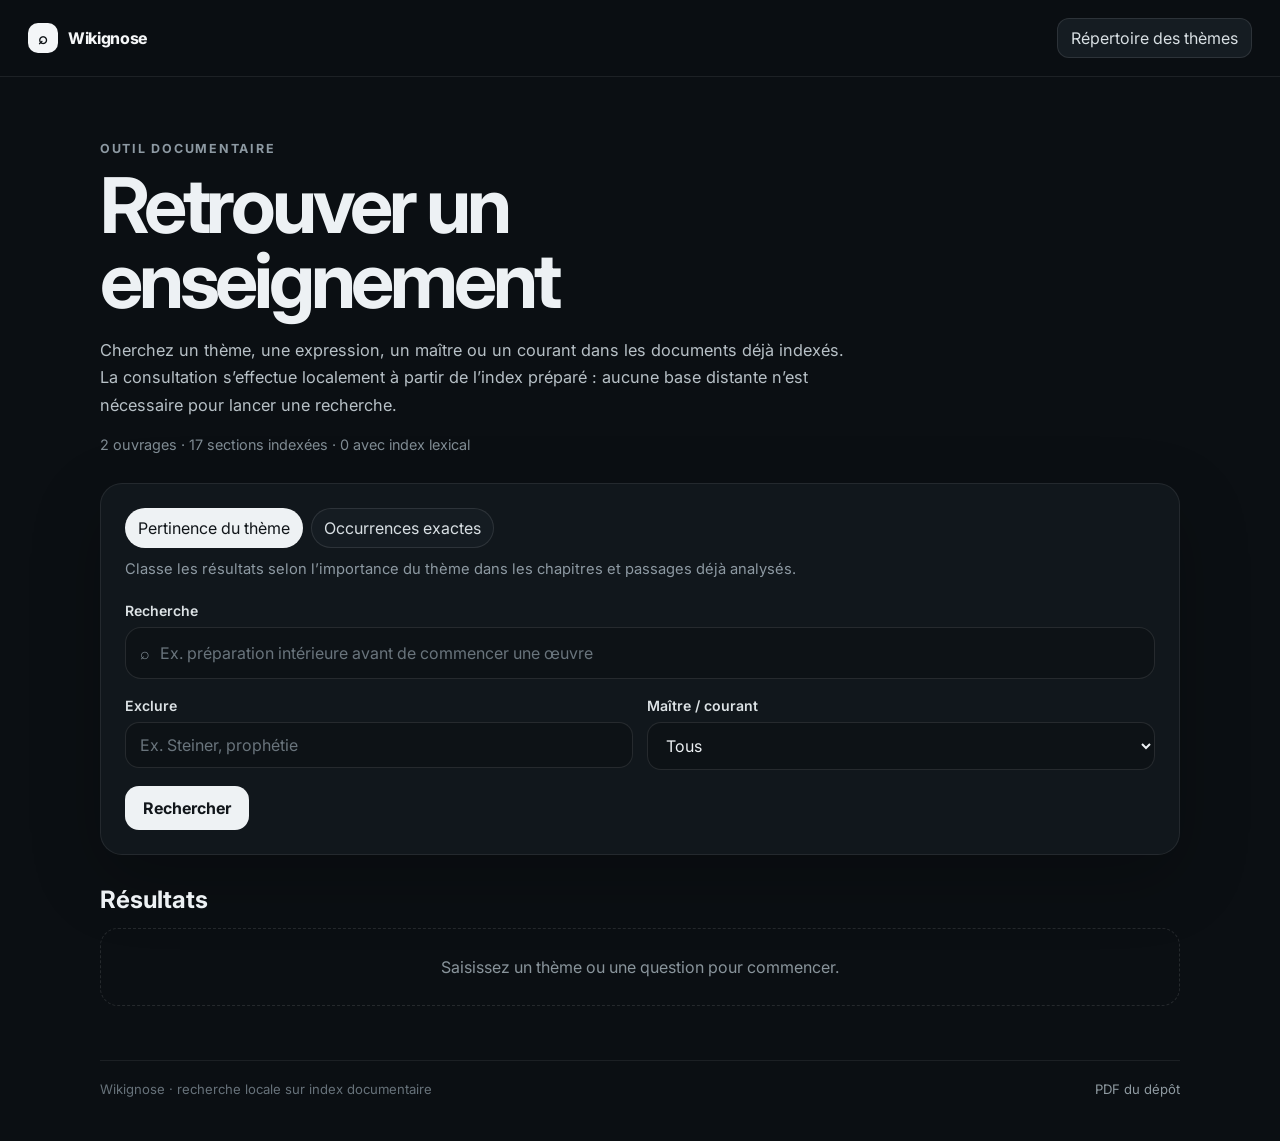
<file: index.html>
<!DOCTYPE html>
<html lang="fr">
<head>
  <meta charset="UTF-8">
  <meta name="viewport" content="width=device-width, initial-scale=1.0">
  <meta name="theme-color" content="#0b0f13">
  <meta name="robots" content="noindex, nofollow">
  <title>Wikignose — Recherche documentaire</title>
  <meta name="description" content="Outil documentaire de recherche dans un corpus de PDF indexés.">
  <link rel="preconnect" href="https://fonts.googleapis.com">
  <link rel="preconnect" href="https://fonts.gstatic.com" crossorigin>
  <link href="https://fonts.googleapis.com/css2?family=Inter:wght@400;500;600;700;750&display=swap" rel="stylesheet">
  <link rel="stylesheet" href="css/wikignose.css">
</head>
<body class="wikignose-app">
  <header class="wg-site-header">
    <a class="wg-wordmark" href="index.html" aria-label="Wikignose — accueil"><span class="wg-wordmark-mark" aria-hidden="true">⌕</span><span>Wikignose</span></a>
    <div class="wg-site-actions"><button id="themesToggle" class="wg-secondary" type="button" aria-expanded="false">Répertoire des thèmes</button></div>
  </header>

  <main class="wg-standalone">
    <section class="wg-hero" aria-labelledby="page-title">
      <div class="wg-kicker">Outil documentaire</div>
      <h1 id="page-title">Retrouver un enseignement</h1>
      <p>Cherchez un thème, une expression, un maître ou un courant dans les documents déjà indexés. La consultation s’effectue localement à partir de l’index préparé : aucune base distante n’est nécessaire pour lancer une recherche.</p>
      <div id="corpus-stats" class="wg-corpus-stats" aria-live="polite"></div>
    </section>

    <section class="wg-search-panel" aria-label="Recherche Wikignose">
      <div class="wg-mode" role="group" aria-label="Mode de recherche">
        <button id="modeThemes" class="wg-mode-button active" type="button" data-mode="themes">Pertinence du thème</button>
        <button id="modeOccurrences" class="wg-mode-button" type="button" data-mode="occurrences">Occurrences exactes</button>
      </div>
      <p id="modeHelp" class="wg-help">Classe les résultats selon l’importance du thème dans les chapitres et passages déjà analysés.</p>

      <label class="wg-label" for="query">Recherche</label>
      <div class="wg-search-field"><span aria-hidden="true">⌕</span><input id="query" type="search" placeholder="Ex. préparation intérieure avant de commencer une œuvre" autocomplete="off"></div>

      <div class="wg-filters">
        <div><label class="wg-label" for="exclude">Exclure</label><input class="wg-input" id="exclude" type="text" placeholder="Ex. Steiner, prophétie"></div>
        <div><label class="wg-label" for="masterFilter">Maître / courant</label><select class="wg-input" id="masterFilter"><option value="">Tous</option></select></div>
      </div>
      <button id="searchButton" class="wg-primary" type="button">Rechercher</button>
    </section>

    <section id="themesPanel" class="wg-panel" hidden>
      <div class="wg-panel-heading"><div><h2>Répertoire des thèmes</h2><p>Généré automatiquement à partir de l’index documentaire.</p></div><button id="closeThemes" class="wg-secondary" type="button">Fermer</button></div>
      <input id="themeFilter" class="wg-input" type="search" placeholder="Filtrer les thèmes…">
      <div id="themeDirectory" class="wg-theme-directory"></div>
    </section>

    <section class="wg-results-section">
      <div class="wg-results-heading"><h2>Résultats</h2><span id="resultCount" class="wg-muted"></span></div>
      <div id="results" class="wg-results"><div class="wg-empty">Saisissez un thème ou une question pour commencer.</div></div>
    </section>

    <footer class="wg-footer"><span>Wikignose · recherche locale sur index documentaire</span><a href="https://github.com/ludodulac/Wikignose/tree/main/pdfs">PDF du dépôt</a></footer>
  </main>

  <script src="data/wikignose-index.js"></script>
  <script src="js/wikignose.js"></script>
</body>
</html>
</file>
<file: css/wikignose.css>
body.wikignose-app{margin:0;min-height:100vh;background:#0b0f13;color:#edf1f4;font-family:Inter,system-ui,sans-serif}.wg-site-header{position:sticky;top:0;z-index:20;display:flex;align-items:center;justify-content:space-between;gap:20px;padding:18px 28px;border-bottom:1px solid rgba(255,255,255,.08);background:rgba(11,15,19,.92);backdrop-filter:blur(18px)}.wg-wordmark{display:inline-flex;align-items:center;gap:10px;color:#f5f7f8;text-decoration:none;font-weight:750;letter-spacing:-.02em}.wg-wordmark-mark{display:grid;place-items:center;width:30px;height:30px;border-radius:10px;background:#f4f6f8;color:#0b0f13}.wg-site-actions{display:flex;align-items:center;gap:10px;flex-wrap:wrap}.wg-back-link{color:#9faab2;text-decoration:none;font-size:.88rem}.wg-back-link:hover{color:#f1f4f5}.wg-standalone{width:min(1080px,calc(100% - 40px));margin:0 auto;padding:64px 0 44px}.wg-hero{max-width:840px;margin-bottom:30px}.wg-kicker{font-size:.78rem;letter-spacing:.14em;text-transform:uppercase;color:#8d99a2;font-weight:700;margin-bottom:12px}.wg-hero h1{font-size:clamp(2.2rem,6vw,4.8rem);line-height:.98;letter-spacing:-.055em;margin:0 0 18px}.wg-hero p{max-width:760px;margin:0;color:#b7c0c6;line-height:1.7;font-size:1.02rem}.wg-corpus-stats{margin-top:16px;color:#7f8b93;font-size:.9rem}.wg-search-panel,.wg-panel,.wg-result-card{border:1px solid rgba(255,255,255,.08);background:#11171c;box-shadow:0 24px 70px rgba(0,0,0,.22)}.wg-search-panel{border-radius:22px;padding:24px;margin:0 0 30px}.wg-mode{display:flex;gap:8px;flex-wrap:wrap;margin-bottom:10px}.wg-mode-button,.wg-secondary,.wg-primary,.wg-theme-chip{font:inherit;border:0;cursor:pointer}.wg-mode-button,.wg-secondary,.wg-theme-chip{border:1px solid rgba(255,255,255,.1);background:#151c22;color:#d8dfe3}.wg-mode-button{padding:9px 12px;border-radius:999px}.wg-mode-button.active{background:#eef2f4;color:#11161a}.wg-help,.wg-muted{color:#8d99a2}.wg-help{margin:0 0 22px;font-size:.92rem;line-height:1.5}.wg-label{display:block;margin:0 0 8px;color:#dce2e5;font-size:.88rem;font-weight:600}.wg-search-field{display:flex;align-items:center;gap:10px;border:1px solid rgba(255,255,255,.1);background:#0d1216;border-radius:16px;padding:0 14px;margin-bottom:18px}.wg-search-field span{color:#7f8b93}.wg-search-field input{flex:1;border:0;outline:none;background:transparent;color:#f4f6f7;font:inherit;padding:15px 0}.wg-search-field input::placeholder,.wg-input::placeholder{color:#69747c}.wg-filters{display:grid;grid-template-columns:1fr 1fr;gap:14px;margin-bottom:16px}.wg-input{width:100%;box-sizing:border-box;border:1px solid rgba(255,255,255,.1);background:#0d1216;color:#edf1f4;border-radius:14px;padding:12px 14px;font:inherit;outline:none}.wg-input:focus,.wg-search-field:focus-within{border-color:rgba(255,255,255,.3);box-shadow:0 0 0 3px rgba(255,255,255,.04)}.wg-primary{border-radius:14px;padding:12px 18px;background:#eef2f4;color:#11161a;font-weight:700}.wg-secondary{border-radius:12px;padding:9px 13px;text-decoration:none}.wg-panel{border-radius:20px;padding:20px;margin:0 0 28px}.wg-panel-heading,.wg-results-heading,.wg-result-topline,.wg-result-actions{display:flex;align-items:center;justify-content:space-between;gap:16px}.wg-panel-heading h2,.wg-results-heading h2,.wg-result-card h3{margin:0}.wg-panel-heading p{margin:6px 0 0;color:#8d99a2}.wg-theme-directory{display:flex;flex-wrap:wrap;gap:8px;margin-top:16px}.wg-theme-chip{border-radius:999px;padding:8px 11px}.wg-results-section{margin-top:20px}.wg-results-heading{margin-bottom:14px}.wg-results{display:grid;gap:12px}.wg-result-card{border-radius:18px;padding:18px}.wg-result-doc{color:#96a1a8;font-size:.82rem;margin-bottom:6px}.wg-score{flex:none;border-radius:999px;padding:7px 10px;background:#182027;font-size:.82rem}.wg-result-meta{margin-top:10px;color:#88949c;font-size:.86rem}.wg-result-summary{color:#d6dde1;line-height:1.58}.wg-tags{display:flex;flex-wrap:wrap;gap:7px}.wg-tag{border-radius:999px;background:#171e24;padding:6px 9px;color:#aeb8be;font-size:.78rem}.wg-result-actions{justify-content:flex-end;margin-top:14px}.wg-empty{border:1px dashed rgba(255,255,255,.11);border-radius:18px;padding:28px;color:#89949b;text-align:center}.wg-footer{display:flex;justify-content:space-between;gap:20px;flex-wrap:wrap;margin-top:54px;padding-top:20px;border-top:1px solid rgba(255,255,255,.07);color:#67727a;font-size:.82rem}.wg-footer a{color:#8f9aa1;text-decoration:none}@media(max-width:760px){.wg-site-header{padding:14px 16px;align-items:flex-start}.wg-site-actions{justify-content:flex-end}.wg-back-link{width:100%;text-align:right}.wg-standalone{width:min(100% - 28px,1080px);padding-top:38px}.wg-filters{grid-template-columns:1fr}.wg-panel-heading,.wg-result-topline{align-items:flex-start}.wg-result-topline{flex-direction:column}.wg-score{align-self:flex-start}}
</file>
